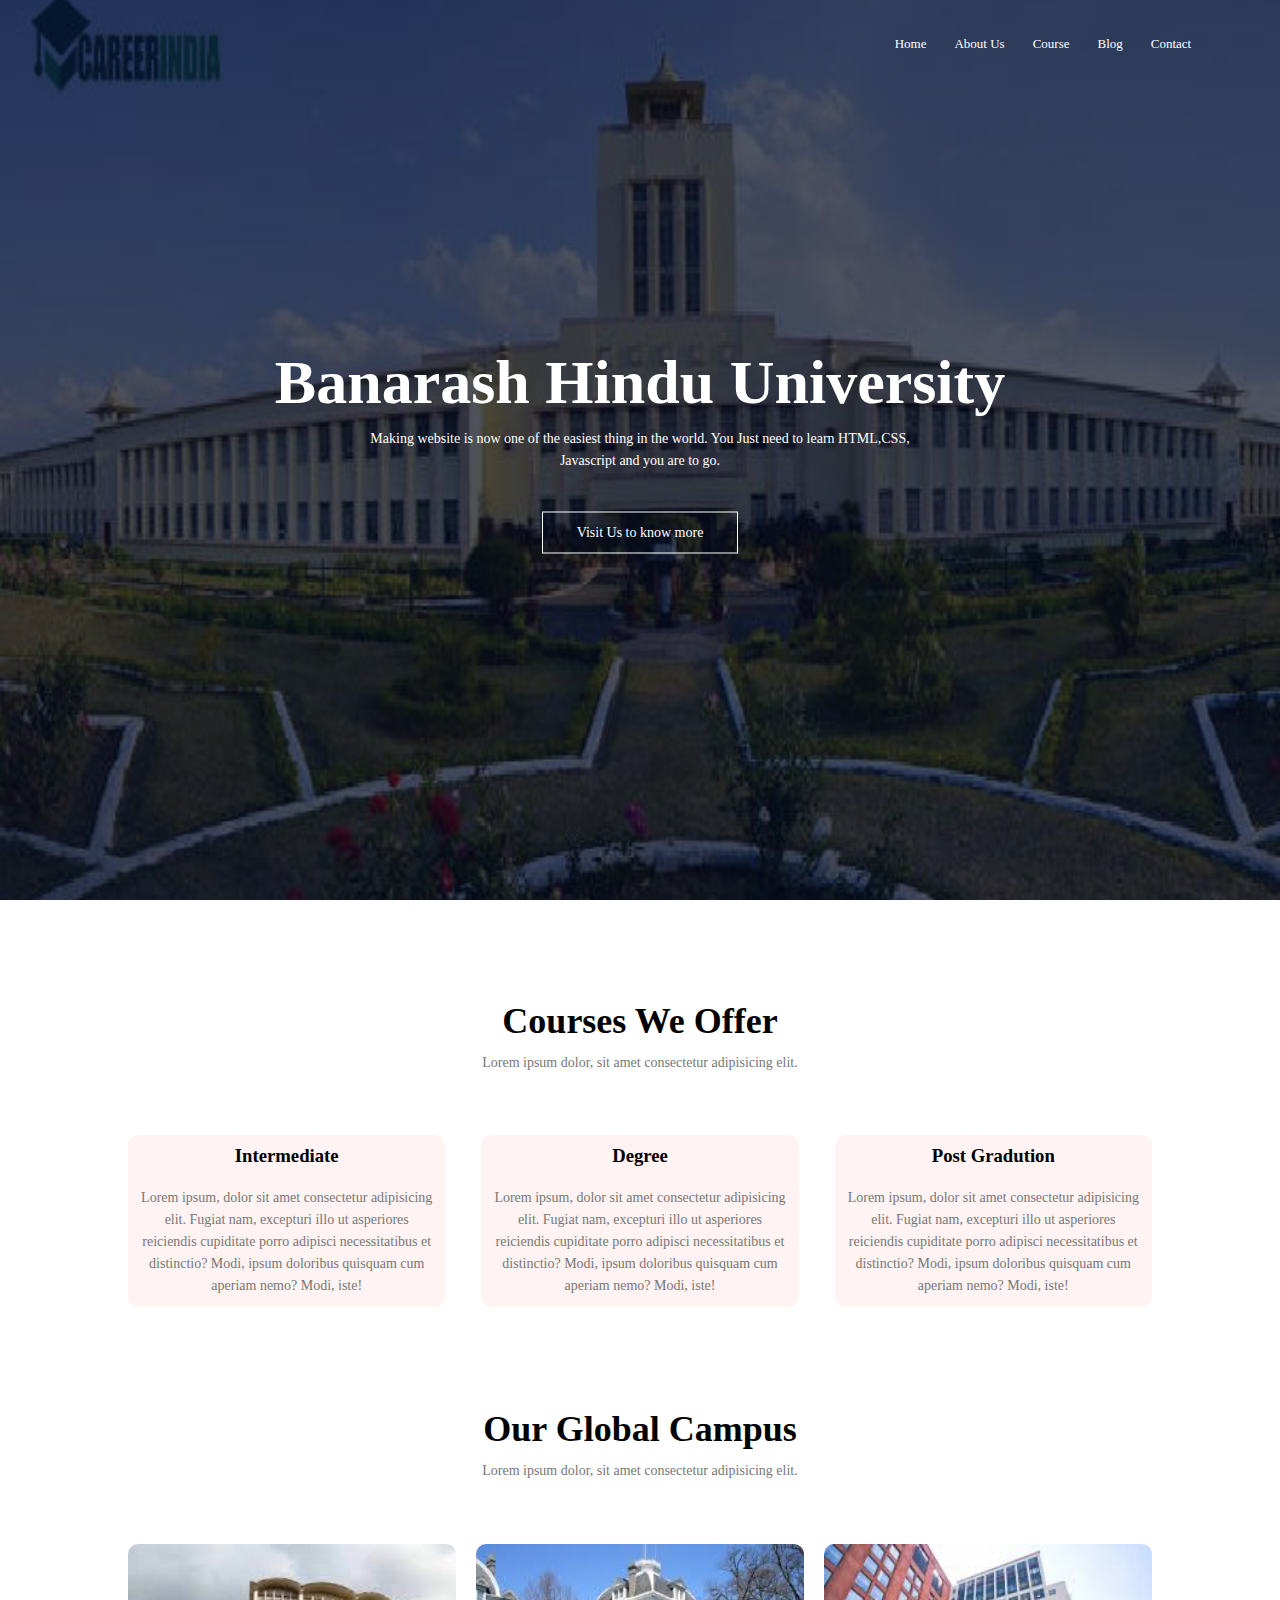
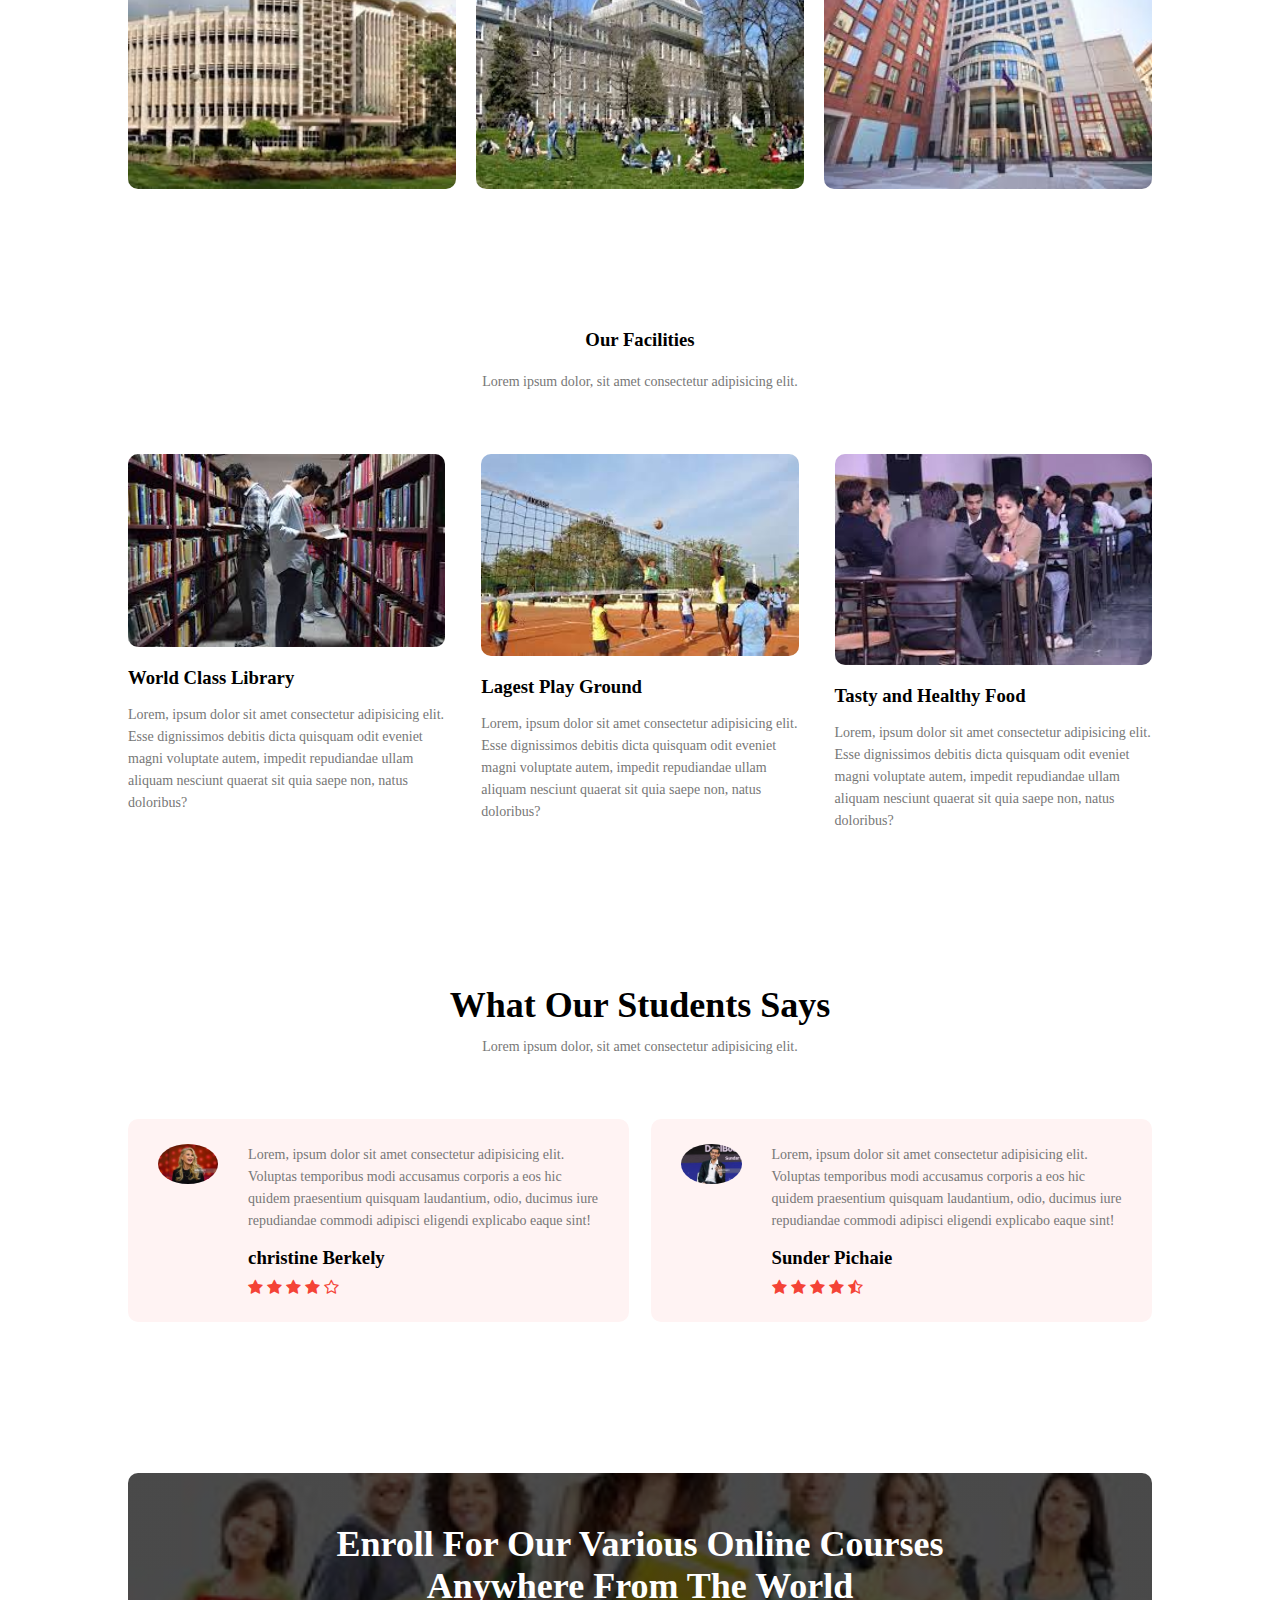
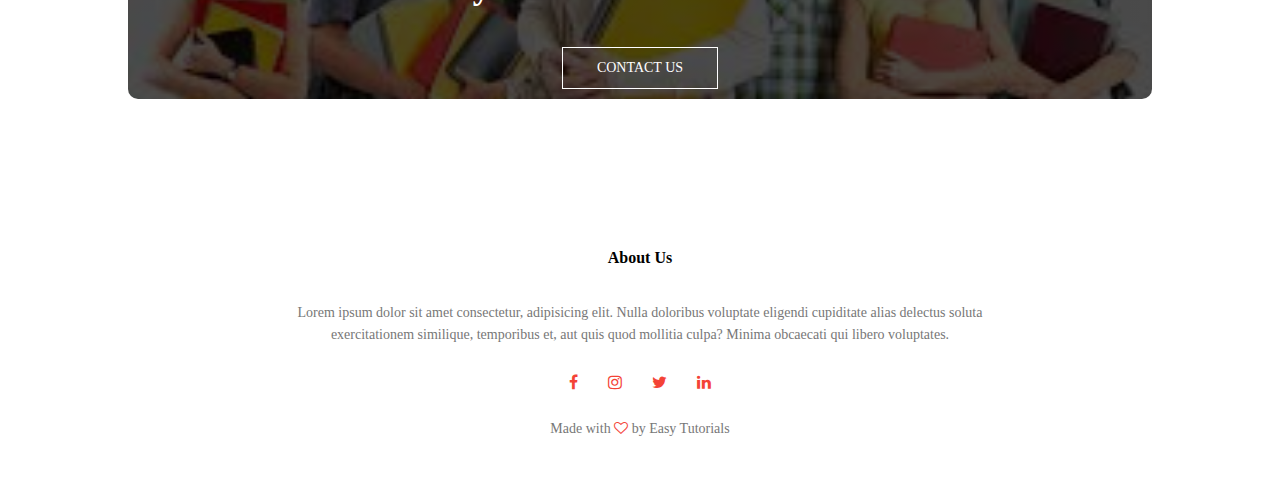
<file: index.html>
<!DOCTYPE html>
<html lang="en">
<head>
    <meta charset="UTF-8">
    <meta http-equiv="X-UA-Compatible" content="IE=edge">
    <meta name="viewport" content="width=device-width, initial-scale=1.0">
    <title>BHU VARANASI</title>
    <link rel="stylesheet" href="style.css">
    <link href="https://cdn.jsdelivr.net/npm/bootstrap@5.0.2/dist/css/bootstrap.min.css" rel="stylesheet" 
    integrity="sha384-EVSTQN3/azprG1Anm3QDgpJLIm9Nao0Yz1ztcQTwFspd3yD65VohhpuuCOmLASjC" crossorigin="anonymous">
    <script src="https://cdn.jsdelivr.net/npm/@popperjs/core@2.9.2/dist/umd/popper.min.js" 
    integrity="sha384-IQsoLXl5PILFhosVNubq5LC7Qb9DXgDA9i+tQ8Zj3iwWAwPtgFTxbJ8NT4GN1R8p" crossorigin="anonymous"></script>
<script src="https://cdn.jsdelivr.net/npm/bootstrap@5.0.2/dist/js/bootstrap.min.js"
 integrity="sha384-cVKIPhGWiC2Al4u+LWgxfKTRIcfu0JTxR+EQDz/bgldoEyl4H0zUF0QKbrJ0EcQF" crossorigin="anonymous"></script>
 <link rel="stylesheet" href="https://stackpath.bootstrapcdn.com/font-awesome/4.7.0/css/font-awesome.min.css">
</head>
<body>
   <section class="header">
    <nav>
      <div class="nav-links" id="navlinks">
        <i class="fa fa-times" onclick="hideMenu()" ></i>
        <ul>
          <li><a href="index.html">Home</a></li>
          <li><a href="about.html">About Us</a></li>
          <li><a href="course.html">Course</a></li>
          <li><a href="blog.html">Blog</a></li>
          <li><a href="contact.html">Contact</a></li>
        </ul>
      </div>
      <i class="fa fa-bars" onclick="showMenu()" ></i>
      
    </nav>
    <div class="text-box">
      <h1>Banarash Hindu University</h1>
      <p>Making website is now one of the easiest thing in the world. You
        Just need to learn HTML,CSS,<br>Javascript and you are to go.
      </p>
      <a href="" class="hero-btn">Visit Us to know more</a>
    </div>
   </section>
    <!-------------Course--------->
  <section class="course">
    <h1>Courses We Offer</h1>
    <p>Lorem ipsum dolor, sit amet consectetur adipisicing elit.</p>
    <div class="row">
      <div class="course-col">
        <h3>Intermediate</h3>
        <p>Lorem ipsum, dolor sit amet consectetur adipisicing elit. Fugiat nam,
           excepturi illo ut asperiores reiciendis cupiditate porro adipisci necessitatibus et distinctio?
            Modi, ipsum doloribus quisquam cum aperiam nemo? Modi, iste!</p>
      </div>
      <div class="course-col">
        <h3>Degree</h3>
        <p>Lorem ipsum, dolor sit amet consectetur adipisicing elit. Fugiat nam,
           excepturi illo ut asperiores reiciendis cupiditate porro adipisci necessitatibus et distinctio?
            Modi, ipsum doloribus quisquam cum aperiam nemo? Modi, iste!</p>
      </div>
      <div class="course-col">
        <h3>Post Gradution</h3>
        <p>Lorem ipsum, dolor sit amet consectetur adipisicing elit. Fugiat nam,
           excepturi illo ut asperiores reiciendis cupiditate porro adipisci necessitatibus et distinctio?
            Modi, ipsum doloribus quisquam cum aperiam nemo? Modi, iste!</p>
      </div>
    </div>

  </section>
  <!------------Campus---------->
  <section class="campus">
    <h1>Our Global Campus</h1>
    <p>Lorem ipsum dolor, sit amet consectetur adipisicing elit.</p>
    <div class="row">
      <div class="campus-col">
        <img src="image/IITBambe.jpg">
        <div class="layer">
          <h3>INDIA</h3>
        </div>
      </div>
      <div class="campus-col">
        <img src="image/amerika.jpg">
        <div class="layer">
          <h3>AMERIKA</h3>
        </div>
      </div>
      <div class="campus-col">
        <img src="image/new york.jpg">
        <div class="layer">
          <h3>NEW YORK</h3>
        </div>
      </div>
    </div>
  </section>
  <!-----------Facilities--------->
  <section class="faciliti">
    <h3>Our Facilities</h3>
    <p>Lorem ipsum dolor, sit amet consectetur adipisicing elit.</p>
    <div class="row">
      <div class="faciliti-col">
        <img src="image/library.jpg">
        <h3>World Class Library</h3>
        <p>Lorem, ipsum dolor sit amet consectetur adipisicing elit.
           Esse dignissimos debitis dicta quisquam odit eveniet magni voluptate autem, 
          impedit repudiandae ullam aliquam nesciunt quaerat sit quia saepe non, natus doloribus?</p>
      </div>
      <div class="faciliti-col">
        <img src="image/footbal.jpg">
        <h3>Lagest Play Ground</h3>
        <p>Lorem, ipsum dolor sit amet consectetur adipisicing elit.
           Esse dignissimos debitis dicta quisquam odit eveniet magni voluptate autem, 
          impedit repudiandae ullam aliquam nesciunt quaerat sit quia saepe non, natus doloribus?</p>
      </div>
      <div class="faciliti-col">
        <img src="image/food.jpg">
        <h3>Tasty and Healthy Food</h3>
        <p>Lorem, ipsum dolor sit amet consectetur adipisicing elit.
           Esse dignissimos debitis dicta quisquam odit eveniet magni voluptate autem, 
          impedit repudiandae ullam aliquam nesciunt quaerat sit quia saepe non, natus doloribus?</p>
      </div>
    </div>

  </section>
  <!----------testmonials-------->
  <section class="testimonials">
    <h1>What Our Students Says</h1>
    <p>Lorem ipsum dolor, sit amet consectetur adipisicing elit.</p>
    <div class="row">
      <div class="testimonial-col">
        <img src="image/christine.jpg">
      
      <div>
      <p>Lorem, ipsum dolor sit amet consectetur adipisicing elit.
         Voluptas temporibus modi accusamus corporis a eos hic quidem praesentium quisquam laudantium, odio,
         ducimus iure repudiandae commodi adipisci eligendi explicabo eaque sint!</p>
         <h3>christine Berkely</h3>
         <i class="fa fa-star"></i>
         <i class="fa fa-star"></i>
         <i class="fa fa-star"></i>
         <i class="fa fa-star"></i>
         <i class="fa fa-star-o"></i>
        </div>
      </div>
        <div class="testimonial-col">
          <img src="image/pichae.jpg">
        <div>
        <p>Lorem, ipsum dolor sit amet consectetur adipisicing elit.
           Voluptas temporibus modi accusamus corporis a eos hic quidem praesentium quisquam laudantium, odio,
           ducimus iure repudiandae commodi adipisci eligendi explicabo eaque sint!</p>
           <h3>Sunder Pichaie</h3>
           <i class="fa fa-star"></i>
         <i class="fa fa-star"></i>
         <i class="fa fa-star"></i>
         <i class="fa fa-star"></i>
         <i class="fa fa-star-half-o"></i>
          </div>
        </div>
    </div>
  </section>
<!----------Call to action------->
<section class="cta">
  <h1>Enroll For Our Various Online Courses<br>Anywhere From The World </h1>
  <a href="" class="hero-btn">CONTACT US</a>
</section>

<!--------------footer----->

<section class="footer">
  <h4>About Us</h4>
  <p>Lorem ipsum dolor sit amet consectetur, adipisicing elit.
     Nulla doloribus voluptate eligendi cupiditate alias delectus soluta<br> exercitationem similique, temporibus et, 
    aut quis quod mollitia culpa? Minima obcaecati qui libero voluptates.</p>
    <div class="icon">
      <i class="fa fa-facebook"></i>
      <i class="fa fa-instagram"></i>
      <i class="fa fa-twitter"></i>
      <i class="fa fa-linkedin"></i>
    </div>
    <p>Made with <i class="fa fa-heart-o"></i> by Easy Tutorials</p>
</section>



   <!----------javascript for toggle menu--------->
   <script>
    var navlinks =document.getElementById("navlinks");
    function showMenu(){
      navlinks.style.right="0";
    }
    function hideMenu(){
      navlinks.style.right="-200px";
    }

   </script> 
           
</body>
</html>
</file>
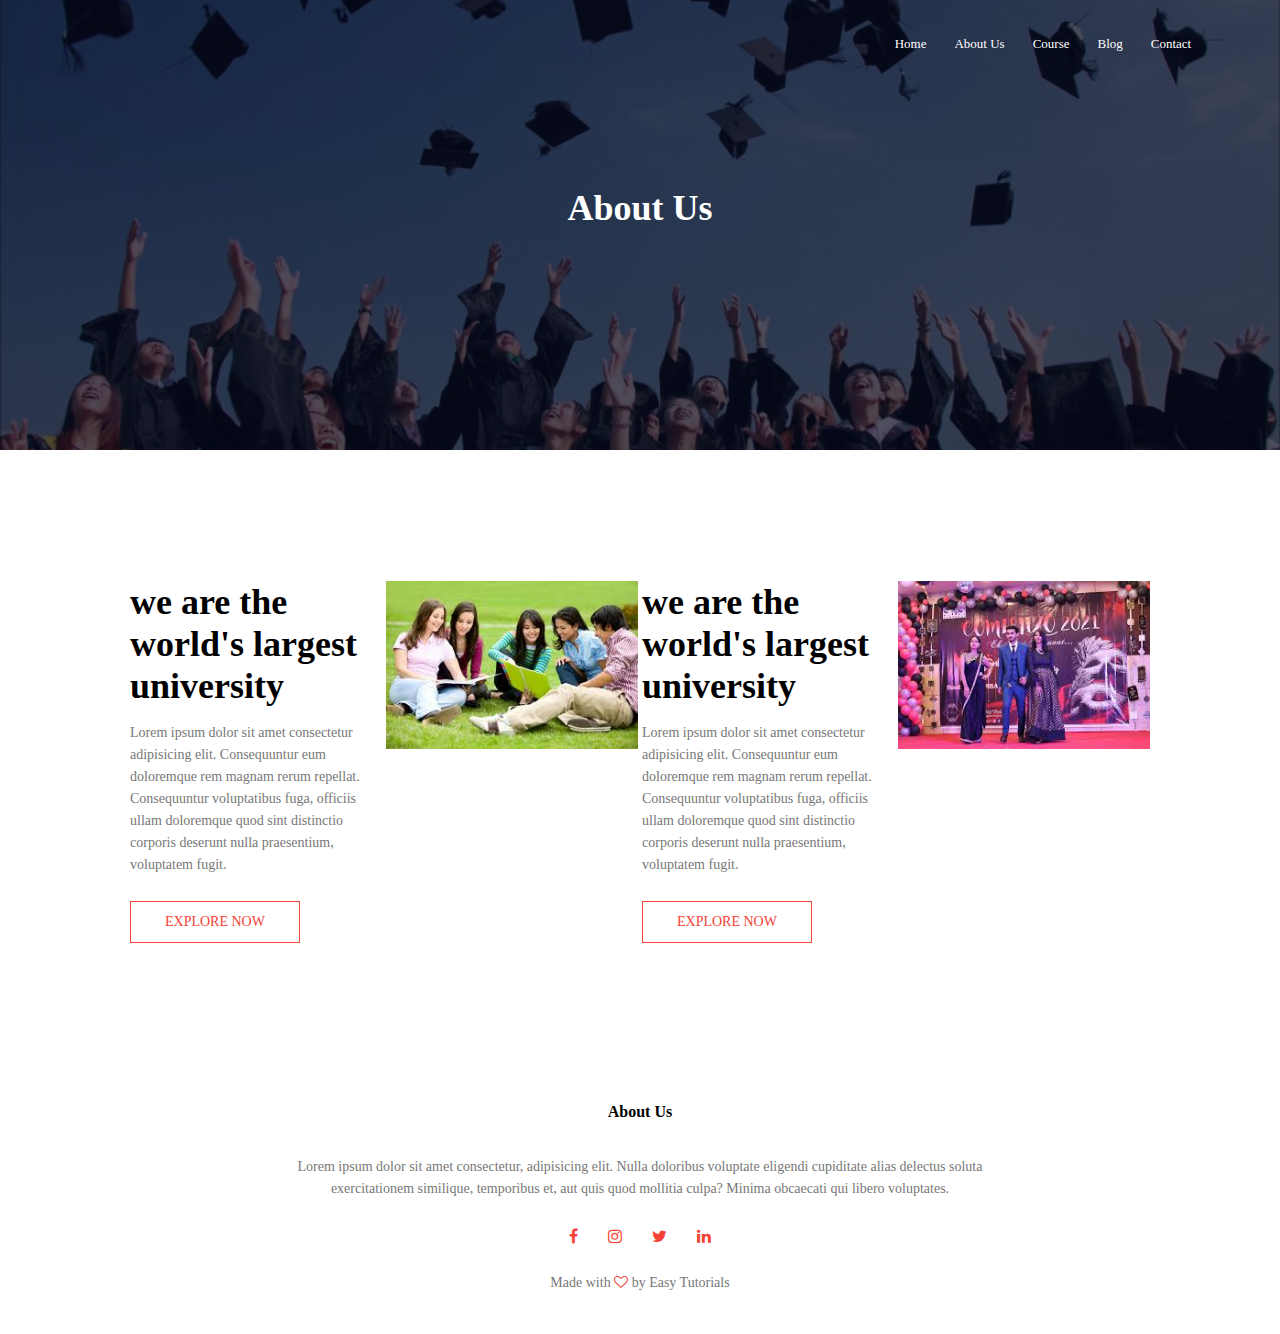
<file: about.html>
<!DOCTYPE html>
<html lang="en">
<head>
    <meta charset="UTF-8">
    <meta http-equiv="X-UA-Compatible" content="IE=edge">
    <meta name="viewport" content="width=device-width, initial-scale=1.0">
    <title>Document</title>
    <link rel="stylesheet" href="style.css">
    <link href="https://cdn.jsdelivr.net/npm/bootstrap@5.0.2/dist/css/bootstrap.min.css" rel="stylesheet" 
    integrity="sha384-EVSTQN3/azprG1Anm3QDgpJLIm9Nao0Yz1ztcQTwFspd3yD65VohhpuuCOmLASjC" crossorigin="anonymous">
    <script src="https://cdn.jsdelivr.net/npm/@popperjs/core@2.9.2/dist/umd/popper.min.js" 
    integrity="sha384-IQsoLXl5PILFhosVNubq5LC7Qb9DXgDA9i+tQ8Zj3iwWAwPtgFTxbJ8NT4GN1R8p" crossorigin="anonymous"></script>
<script src="https://cdn.jsdelivr.net/npm/bootstrap@5.0.2/dist/js/bootstrap.min.js"
 integrity="sha384-cVKIPhGWiC2Al4u+LWgxfKTRIcfu0JTxR+EQDz/bgldoEyl4H0zUF0QKbrJ0EcQF" crossorigin="anonymous"></script>
 <link rel="stylesheet" href="https://stackpath.bootstrapcdn.com/font-awesome/4.7.0/css/font-awesome.min.css">
</head>
<body>
   <section class="sub-header">
    <nav>
      <div class="nav-links" id="navlinks">
        <i class="fa fa-times" onclick="hideMenu()" ></i>
        <ul>
          <li><a href="index.html">Home</a></li>
          <li><a href="about.html">About Us</a></li>
          <li><a href="course.html">Course</a></li>
          <li><a href="blog.html">Blog</a></li>
          <li><a href="contact.html">Contact</a></li>
        </ul>
      </div>
      <i class="fa fa-bars" onclick="showMenu()" ></i>
    </nav>
    <h1>About Us</h1>
   </section>
   
  <!--------------about us contant------------>
  <section class="about-us">
    <div class="row">
      <div class="about-col">
        <h1>we are the world's largest university</h1>
        <p>Lorem ipsum dolor sit amet consectetur adipisicing elit.
           Consequuntur eum doloremque rem magnam rerum repellat. Consequuntur voluptatibus fuga,
            officiis ullam doloremque quod sint distinctio corporis deserunt nulla praesentium, voluptatem fugit.</p>
            <a href="" class="hero-btn red-btn">EXPLORE NOW</a>
      </div>
      <div class="about-col">
        <img src="image/stu1.jpg">
      </div>
      <div class="about-col">
        <h1>we are the world's largest university</h1>
        <p>Lorem ipsum dolor sit amet consectetur adipisicing elit.
           Consequuntur eum doloremque rem magnam rerum repellat. Consequuntur voluptatibus fuga,
            officiis ullam doloremque quod sint distinctio corporis deserunt nulla praesentium, voluptatem fugit.</p>
            <a href="" class="hero-btn red-btn">EXPLORE NOW</a>
      </div>
      <div class="about-col">
        <img src="image/images (1).jpg">
      </div>
    </div>
    
  </section>
  
   

<!--------------footer----->

<section class="footer">
  <h4>About Us</h4>
  <p>Lorem ipsum dolor sit amet consectetur, adipisicing elit.
     Nulla doloribus voluptate eligendi cupiditate alias delectus soluta<br> exercitationem similique, temporibus et, 
    aut quis quod mollitia culpa? Minima obcaecati qui libero voluptates.</p>
    <div class="icon">
      <i class="fa fa-facebook"></i>
      <i class="fa fa-instagram"></i>
      <i class="fa fa-twitter"></i>
      <i class="fa fa-linkedin"></i>
    </div>
    <p>Made with <i class="fa fa-heart-o"></i> by Easy Tutorials</p>
</section>



   <!----------javascript for toggle menu--------->
   <script>
    var navlinks =document.getElementById("navlinks");
    function showMenu(){
      navlinks.style.right="0";
    }
    function hideMenu(){
      navlinks.style.right="-200px";
    }

   </script> 
           
</body>
</html>
</file>
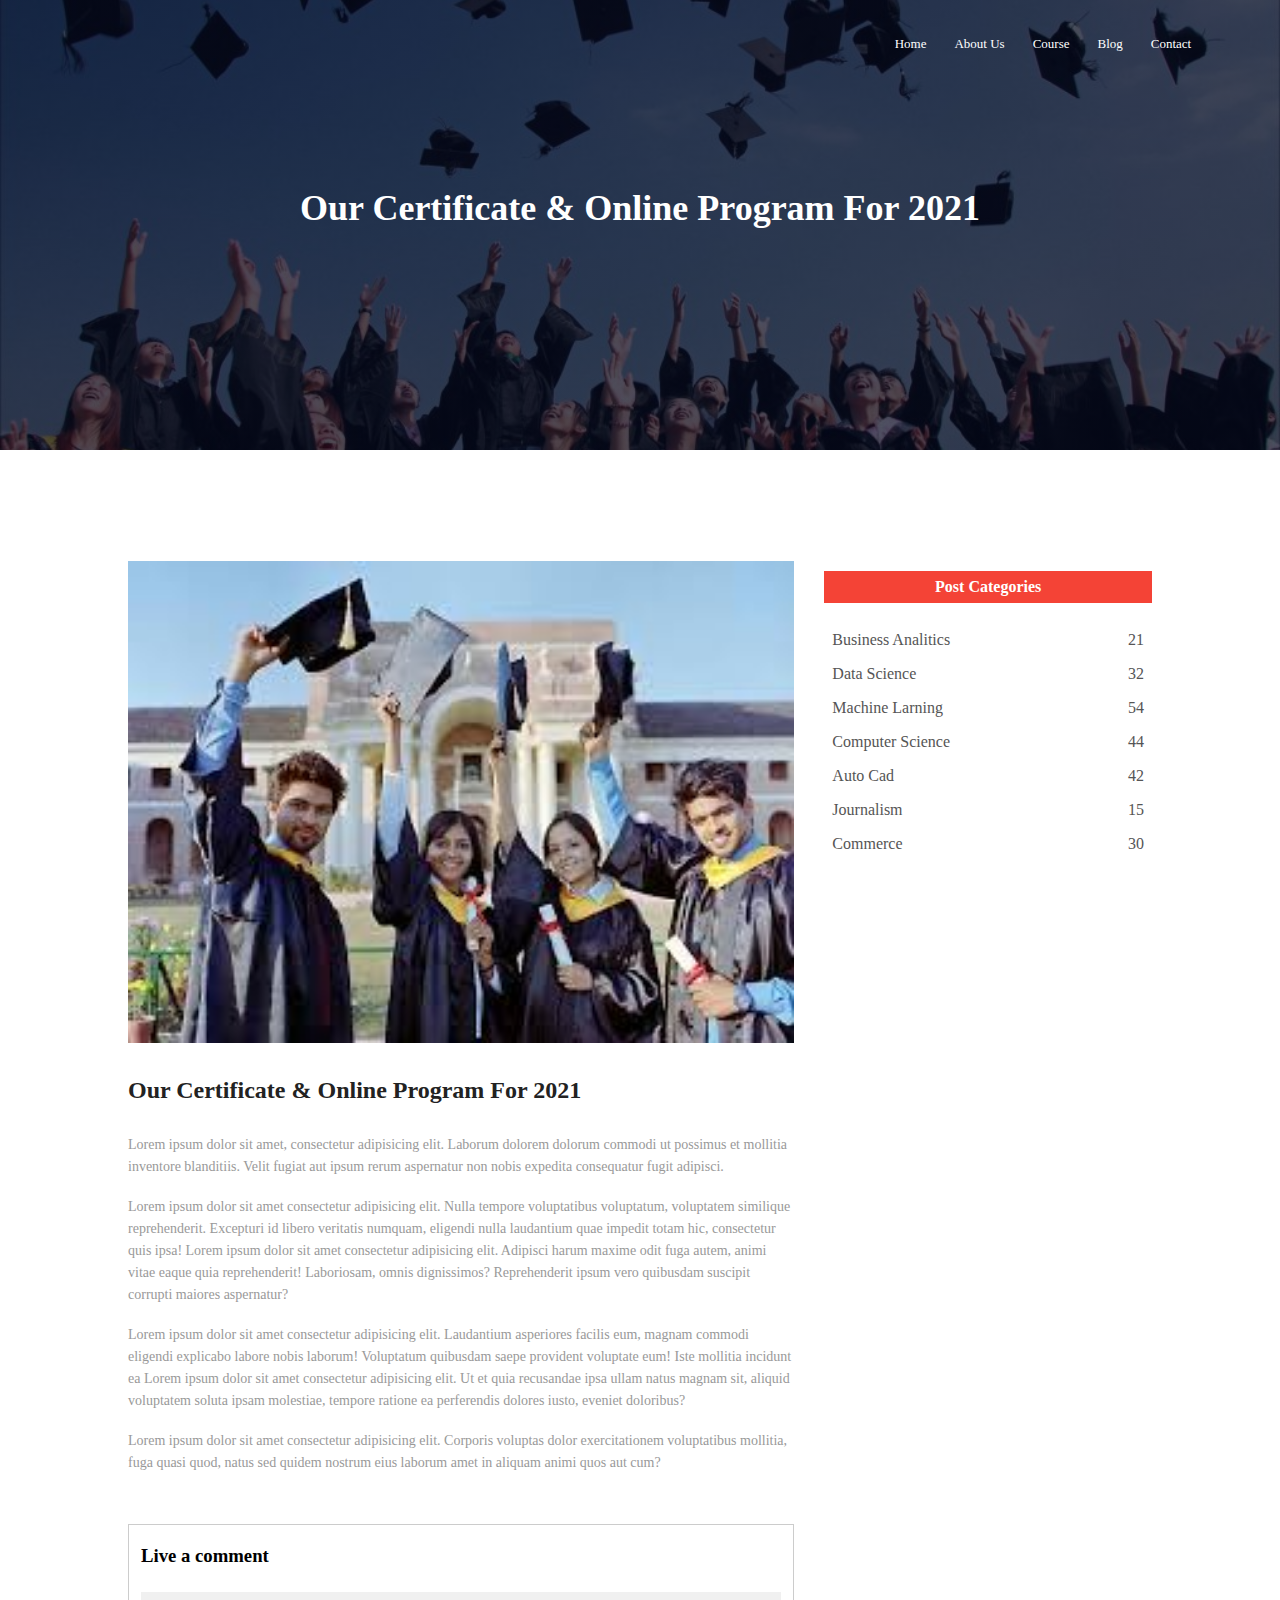
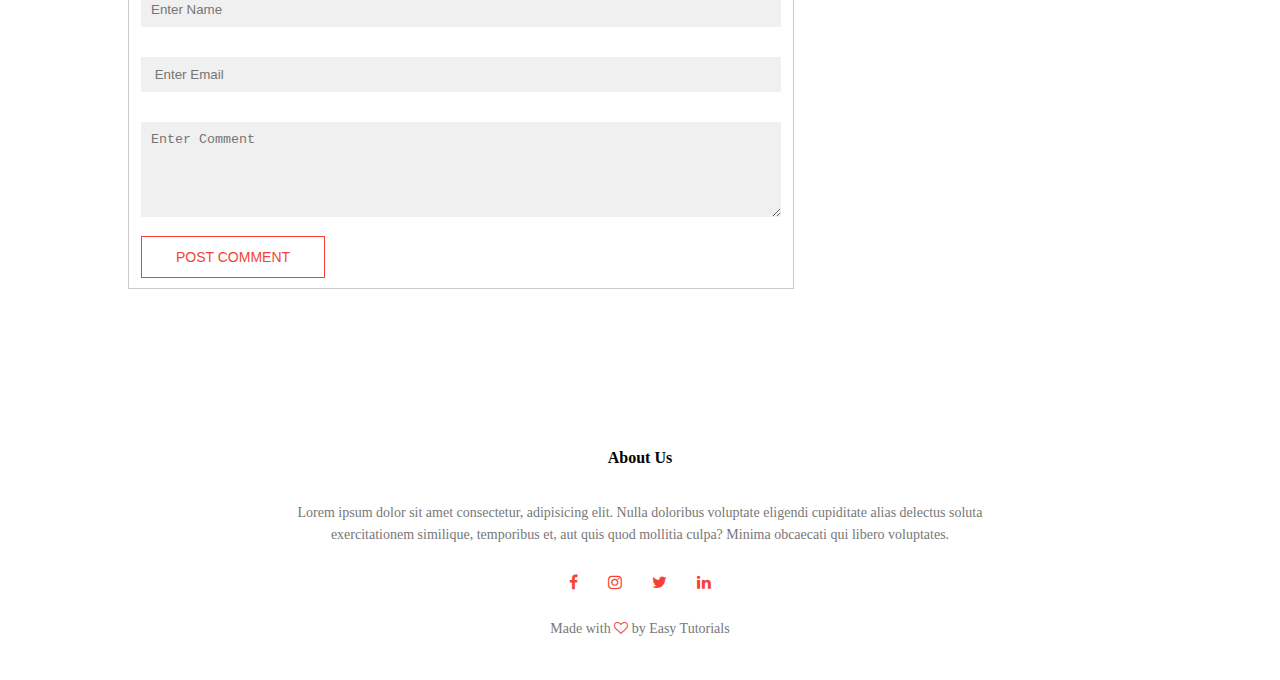
<file: blog.html>
<!DOCTYPE html>
<html lang="en">
<head>
    <meta charset="UTF-8">
    <meta http-equiv="X-UA-Compatible" content="IE=edge">
    <meta name="viewport" content="width=device-width, initial-scale=1.0">
    <title>Document</title>
    <link rel="stylesheet" href="style.css">
    <link href="https://cdn.jsdelivr.net/npm/bootstrap@5.0.2/dist/css/bootstrap.min.css" rel="stylesheet" 
    integrity="sha384-EVSTQN3/azprG1Anm3QDgpJLIm9Nao0Yz1ztcQTwFspd3yD65VohhpuuCOmLASjC" crossorigin="anonymous">
    <script src="https://cdn.jsdelivr.net/npm/@popperjs/core@2.9.2/dist/umd/popper.min.js" 
    integrity="sha384-IQsoLXl5PILFhosVNubq5LC7Qb9DXgDA9i+tQ8Zj3iwWAwPtgFTxbJ8NT4GN1R8p" crossorigin="anonymous"></script>
<script src="https://cdn.jsdelivr.net/npm/bootstrap@5.0.2/dist/js/bootstrap.min.js"
 integrity="sha384-cVKIPhGWiC2Al4u+LWgxfKTRIcfu0JTxR+EQDz/bgldoEyl4H0zUF0QKbrJ0EcQF" crossorigin="anonymous"></script>
 <link rel="stylesheet" href="https://stackpath.bootstrapcdn.com/font-awesome/4.7.0/css/font-awesome.min.css">
</head>
<body>
   <section class="sub-header">
    <nav>
      <div class="nav-links" id="navlinks">
        <i class="fa fa-times" onclick="hideMenu()" ></i>
        <ul>
          <li><a href="index.html">Home</a></li>
          <li><a href="about.html">About Us</a></li>
          <li><a href="course.html">Course</a></li>
          <li><a href="blog.html">Blog</a></li>
          <li><a href="contact.html">Contact</a></li>
        </ul>
      </div>
      <i class="fa fa-bars" onclick="showMenu()" ></i>
    </nav>
    <h1>Our Certificate & Online Program For 2021</h1>
  </section>
  <!----------blog page---------->
  <section class="blog-content">
    <div class="row">
      <div class="blog-left">
        <img src="image/degree2.jpg">
        <h2>Our Certificate & Online Program For 2021</h2>
        <p>Lorem ipsum dolor sit amet, consectetur adipisicing elit.
           Laborum dolorem dolorum commodi ut possimus et mollitia inventore blanditiis. 
          Velit fugiat aut ipsum rerum aspernatur non nobis expedita consequatur fugit adipisci.</p>
          <br>
          <p>Lorem ipsum dolor sit amet consectetur adipisicing elit. Nulla tempore voluptatibus voluptatum, 
            voluptatem similique reprehenderit. Excepturi id libero veritatis numquam,
             eligendi nulla laudantium quae impedit totam hic, consectetur quis ipsa!
            Lorem ipsum dolor sit amet consectetur adipisicing elit. Adipisci harum maxime odit fuga autem,
             animi vitae eaque quia reprehenderit! Laboriosam, omnis dignissimos?
             Reprehenderit ipsum vero quibusdam suscipit corrupti maiores aspernatur?</p>
             <br>
             <p>Lorem ipsum dolor sit amet consectetur adipisicing elit. 
              Laudantium asperiores facilis eum, magnam commodi eligendi explicabo labore nobis laborum!
               Voluptatum quibusdam saepe provident voluptate eum! Iste mollitia incidunt ea Lorem ipsum 
               dolor sit amet consectetur adipisicing elit. Ut et quia recusandae ipsa
                ullam natus magnam sit, aliquid voluptatem soluta ipsam molestiae,
                tempore ratione ea perferendis dolores iusto, eveniet doloribus? </p>
                <br>
                <p>Lorem ipsum dolor sit amet consectetur adipisicing elit.
                   Corporis voluptas dolor exercitationem voluptatibus mollitia, fuga quasi quod,
                   natus sed quidem nostrum eius laborum amet in aliquam animi quos aut cum?</p>
                   <div class="comment-box">
                    <h3>Live a comment</h3>
                    <form class="comment-form">
                      <input type="text" placeholder="Enter Name">
                      <input type="email" placeholder=" Enter Email">
                      <textarea rows="5" placeholder="Enter Comment"></textarea>
                      <button type="submit" class="hero-btn red-btn">POST COMMENT</button>
                    </form>
                   </div>
      </div>
      <div class="blog-right">
        <h3>Post Categories</h3>
        <div>
          <span>Business Analitics</span>
          <span>21</span>
        </div>
        <div>
          <span>Data Science</span>
          <span>32</span>
        </div>
        <div>
          <span>Machine Larning</span>
          <span>54</span>
        </div>
        <div>
          <span>Computer Science</span>
          <span>44</span>
        </div>
        <div>
          <span>Auto Cad</span>
          <span>42</span>
        </div>
        <div>
          <span>Journalism</span>
          <span>15</span>
        </div>
        <div>
          <span>Commerce</span>
          <span>30</span>
        </div>
      </div>
    </div>
  </section>

<!--------------footer----->

<section class="footer">
  <h4>About Us</h4>
  <p>Lorem ipsum dolor sit amet consectetur, adipisicing elit.
     Nulla doloribus voluptate eligendi cupiditate alias delectus soluta<br> exercitationem similique, temporibus et, 
    aut quis quod mollitia culpa? Minima obcaecati qui libero voluptates.</p>
    <div class="icon">
      <i class="fa fa-facebook"></i>
      <i class="fa fa-instagram"></i>
      <i class="fa fa-twitter"></i>
      <i class="fa fa-linkedin"></i>
    </div>
    <p>Made with <i class="fa fa-heart-o"></i> by Easy Tutorials</p>
</section>



   <!----------javascript for toggle menu--------->
   <script>
    var navlinks =document.getElementById("navlinks");
    function showMenu(){
      navlinks.style.right="0";
    }
    function hideMenu(){
      navlinks.style.right="-200px";
    }

   </script> 
           
</body>
</html>
</file>
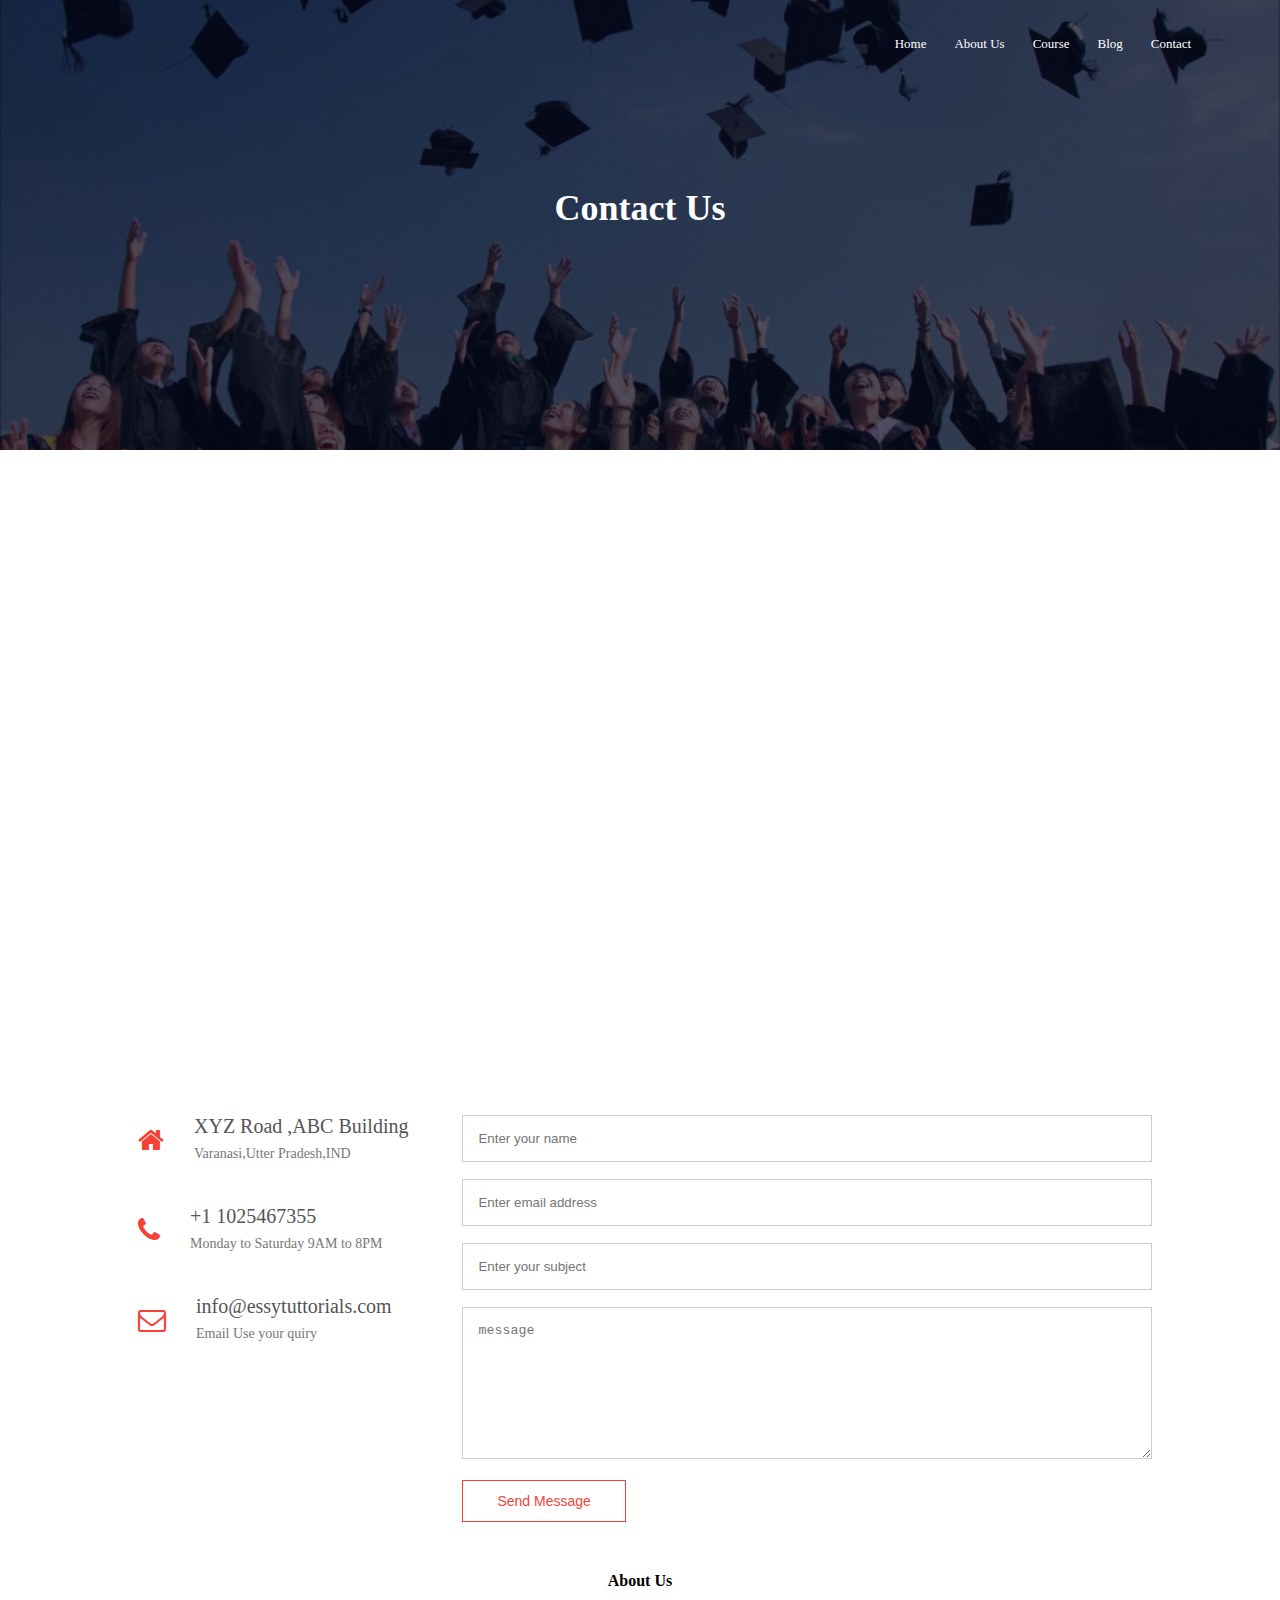
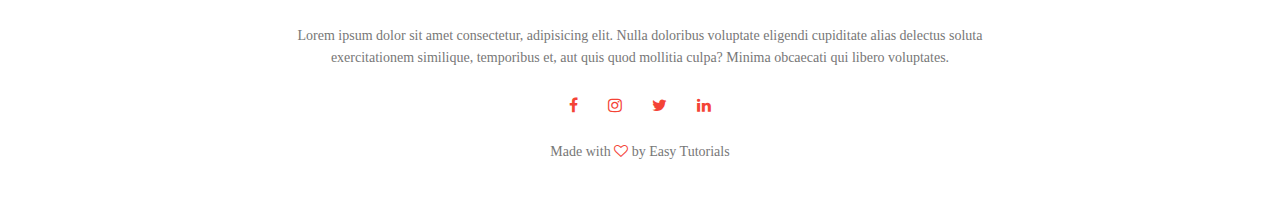
<file: contact.html>
<!DOCTYPE html>
<html lang="en">
<head>
    <meta charset="UTF-8">
    <meta http-equiv="X-UA-Compatible" content="IE=edge">
    <meta name="viewport" content="width=device-width, initial-scale=1.0">
    <title>Document</title>
    <link rel="stylesheet" href="style.css">
    <link href="https://cdn.jsdelivr.net/npm/bootstrap@5.0.2/dist/css/bootstrap.min.css" rel="stylesheet" 
    integrity="sha384-EVSTQN3/azprG1Anm3QDgpJLIm9Nao0Yz1ztcQTwFspd3yD65VohhpuuCOmLASjC" crossorigin="anonymous">
    <script src="https://cdn.jsdelivr.net/npm/@popperjs/core@2.9.2/dist/umd/popper.min.js" 
    integrity="sha384-IQsoLXl5PILFhosVNubq5LC7Qb9DXgDA9i+tQ8Zj3iwWAwPtgFTxbJ8NT4GN1R8p" crossorigin="anonymous"></script>
<script src="https://cdn.jsdelivr.net/npm/bootstrap@5.0.2/dist/js/bootstrap.min.js"
 integrity="sha384-cVKIPhGWiC2Al4u+LWgxfKTRIcfu0JTxR+EQDz/bgldoEyl4H0zUF0QKbrJ0EcQF" crossorigin="anonymous"></script>
 <link rel="stylesheet" href="https://stackpath.bootstrapcdn.com/font-awesome/4.7.0/css/font-awesome.min.css">
</head>
<body>
   <section class="sub-header">
    <nav>
      <div class="nav-links" id="navlinks">
        <i class="fa fa-times" onclick="hideMenu()" ></i>
        <ul>
          <li><a href="index.html">Home</a></li>
          <li><a href="about.html">About Us</a></li>
          <li><a href="course.html">Course</a></li>
          <li><a href="blog.html">Blog</a></li>
          <li><a href="contact.html">Contact</a></li>
        </ul>
      </div>
      <i class="fa fa-bars" onclick="showMenu()" ></i>
    </nav>
    <h1>Contact Us</h1>
  </section>
  <!-----------contact us---------->
  <section class="location">

    <iframe src="https://www.google.com/maps/embed?pb=!1m18!1m12!1m3!
    1d7275594.876285233!2d76.36282496769303!3d27.07637274061503!2m3!1f0!2f0!3f0!3m2!1i1024!
    2i768!4f13.1!3m3!1m2!1s0x39994e9f7b4a09d3%3A0xf6a5476d3617249d!
    2sUttar%20Pradesh!5e0!3m2!1sen!2sin!4v1677230311835!5m2!1sen!2sin" width="600" height="450" style="border:0;"
     allowfullscreen="" loading="lazy" referrerpolicy="no-referrer-when-downgrade"></iframe>


 </section>

 <section class="contect-us">
<div class="row">
  <div class="contect-col">
    <div>
      <i class="fa fa-home"></i>
      <span>
        <h5>XYZ Road ,ABC Building</h5>
        <p>Varanasi,Utter Pradesh,IND</p>
      </span>
    </div>
    <div>
      <i class="fa fa-phone"></i>
      <span>
        <h5>+1 1025467355</h5>
        <p>Monday to Saturday 9AM to 8PM</p>
      </span>
    </div>
    <div>
      <i class="fa fa-envelope-o"></i>
      <span>
        <h5>info@essytuttorials.com</h5>
        <p>Email Use your quiry</p>
      </span>
    </div>
  </div>
  <div class="contact-col">
    <form action="form-handler.php" method="post">
      <input type="text" name="name" placeholder="Enter your name" required>
      <input type="email" name="email" placeholder="Enter email address" required>
      <input type="text" name="subject" placeholder="Enter your subject" required>
      <textarea rows="8" name="message" placeholder="message" required></textarea>
      <button type="submit" class="hero-btn red-btn">Send Message</button>
    </form>
  </div>
</div>

 </section>

<!--------------footer----->

<section class="footer">
  <h4>About Us</h4>
  <p>Lorem ipsum dolor sit amet consectetur, adipisicing elit.
     Nulla doloribus voluptate eligendi cupiditate alias delectus soluta<br> exercitationem similique, temporibus et, 
    aut quis quod mollitia culpa? Minima obcaecati qui libero voluptates.</p>
    <div class="icon">
      <i class="fa fa-facebook"></i>
      <i class="fa fa-instagram"></i>
      <i class="fa fa-twitter"></i>
      <i class="fa fa-linkedin"></i>
    </div>
    <p>Made with <i class="fa fa-heart-o"></i> by Easy Tutorials</p>
</section>



   <!----------javascript for toggle menu--------->
   <script>
    var navlinks =document.getElementById("navlinks");
    function showMenu(){
      navlinks.style.right="0";
    }
    function hideMenu(){
      navlinks.style.right="-200px";
    }

   </script> 
           
</body>
</html>
</file>
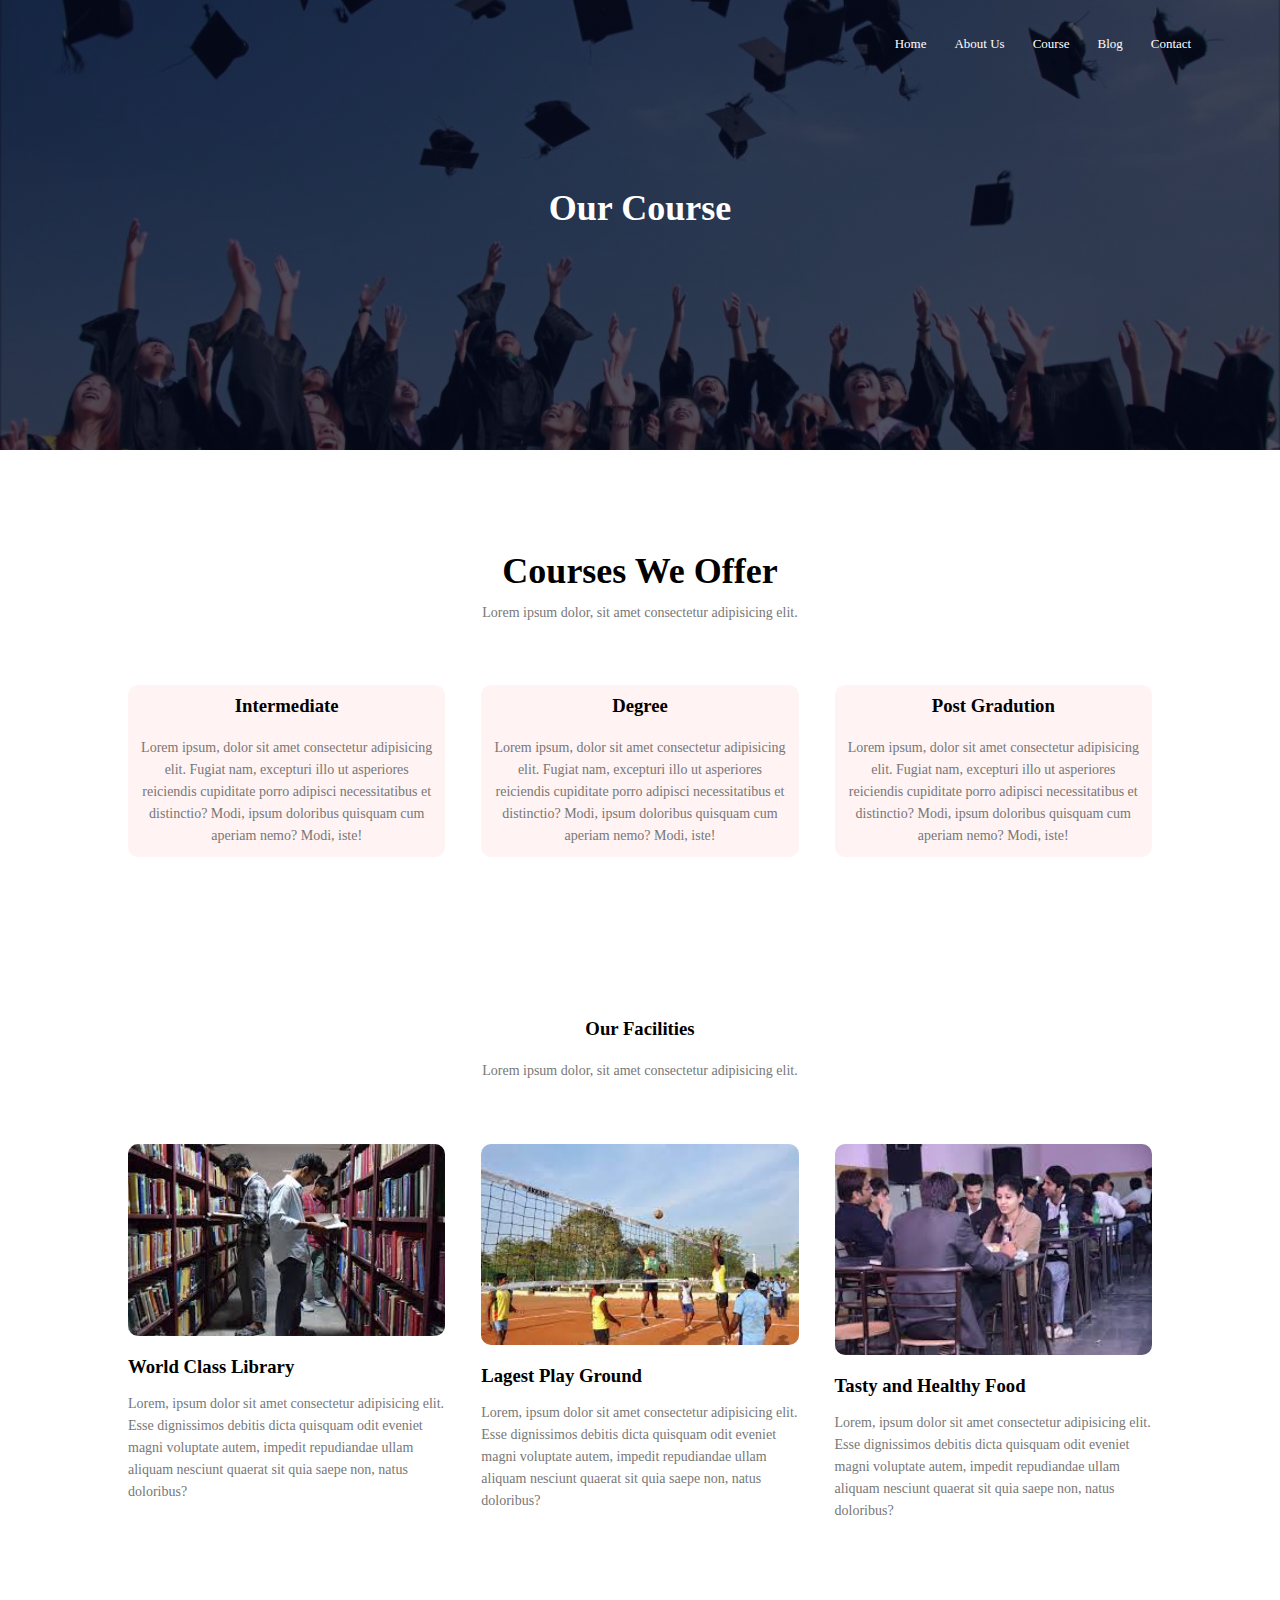
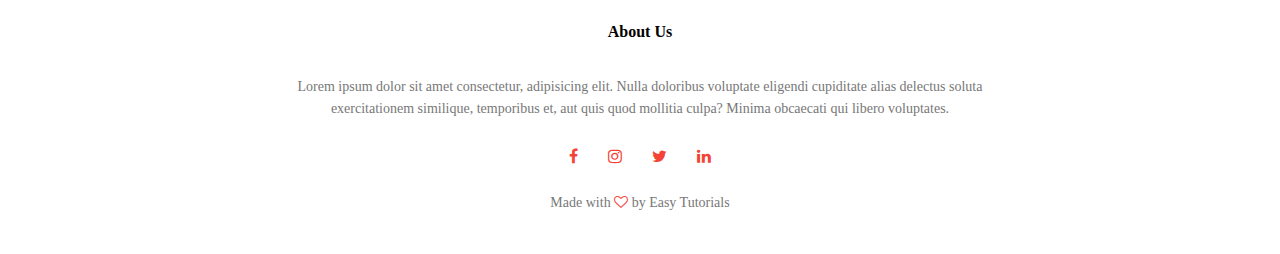
<file: course.html>
<!DOCTYPE html>
<html lang="en">
<head>
    <meta charset="UTF-8">
    <meta http-equiv="X-UA-Compatible" content="IE=edge">
    <meta name="viewport" content="width=device-width, initial-scale=1.0">
    <title>Document</title>
    <link rel="stylesheet" href="style.css">
    <link href="https://cdn.jsdelivr.net/npm/bootstrap@5.0.2/dist/css/bootstrap.min.css" rel="stylesheet" 
    integrity="sha384-EVSTQN3/azprG1Anm3QDgpJLIm9Nao0Yz1ztcQTwFspd3yD65VohhpuuCOmLASjC" crossorigin="anonymous">
    <script src="https://cdn.jsdelivr.net/npm/@popperjs/core@2.9.2/dist/umd/popper.min.js" 
    integrity="sha384-IQsoLXl5PILFhosVNubq5LC7Qb9DXgDA9i+tQ8Zj3iwWAwPtgFTxbJ8NT4GN1R8p" crossorigin="anonymous"></script>
<script src="https://cdn.jsdelivr.net/npm/bootstrap@5.0.2/dist/js/bootstrap.min.js"
 integrity="sha384-cVKIPhGWiC2Al4u+LWgxfKTRIcfu0JTxR+EQDz/bgldoEyl4H0zUF0QKbrJ0EcQF" crossorigin="anonymous"></script>
 <link rel="stylesheet" href="https://stackpath.bootstrapcdn.com/font-awesome/4.7.0/css/font-awesome.min.css">
</head>
<body>
   <section class="sub-header">
    <nav>
      <div class="nav-links" id="navlinks">
        <i class="fa fa-times" onclick="hideMenu()" ></i>
        <ul>
          <li><a href="index.html">Home</a></li>
          <li><a href="about.html">About Us</a></li>
          <li><a href="course.html">Course</a></li>
          <li><a href="blog.html">Blog</a></li>
          <li><a href="contact.html">Contact</a></li>
        </ul>
      </div>
      <i class="fa fa-bars" onclick="showMenu()" ></i>
    </nav>
    <h1>Our Course</h1>
   </section>
   
  <!-------------Course--------->
  <section class="course">
    <h1>Courses We Offer</h1>
    <p>Lorem ipsum dolor, sit amet consectetur adipisicing elit.</p>
    <div class="row">
      <div class="course-col">
        <h3>Intermediate</h3>
        <p>Lorem ipsum, dolor sit amet consectetur adipisicing elit. Fugiat nam,
           excepturi illo ut asperiores reiciendis cupiditate porro adipisci necessitatibus et distinctio?
            Modi, ipsum doloribus quisquam cum aperiam nemo? Modi, iste!</p>
      </div>
      <div class="course-col">
        <h3>Degree</h3>
        <p>Lorem ipsum, dolor sit amet consectetur adipisicing elit. Fugiat nam,
           excepturi illo ut asperiores reiciendis cupiditate porro adipisci necessitatibus et distinctio?
            Modi, ipsum doloribus quisquam cum aperiam nemo? Modi, iste!</p>
      </div>
      <div class="course-col">
        <h3>Post Gradution</h3>
        <p>Lorem ipsum, dolor sit amet consectetur adipisicing elit. Fugiat nam,
           excepturi illo ut asperiores reiciendis cupiditate porro adipisci necessitatibus et distinctio?
            Modi, ipsum doloribus quisquam cum aperiam nemo? Modi, iste!</p>
      </div>
    </div>

  </section>
  <!-----------Facilities--------->
  <section class="faciliti">
    <h3>Our Facilities</h3>
    <p>Lorem ipsum dolor, sit amet consectetur adipisicing elit.</p>
    <div class="row">
      <div class="faciliti-col">
        <img src="image/library.jpg">
        <h3>World Class Library</h3>
        <p>Lorem, ipsum dolor sit amet consectetur adipisicing elit.
           Esse dignissimos debitis dicta quisquam odit eveniet magni voluptate autem, 
          impedit repudiandae ullam aliquam nesciunt quaerat sit quia saepe non, natus doloribus?</p>
      </div>
      <div class="faciliti-col">
        <img src="image/footbal.jpg">
        <h3>Lagest Play Ground</h3>
        <p>Lorem, ipsum dolor sit amet consectetur adipisicing elit.
           Esse dignissimos debitis dicta quisquam odit eveniet magni voluptate autem, 
          impedit repudiandae ullam aliquam nesciunt quaerat sit quia saepe non, natus doloribus?</p>
      </div>
      <div class="faciliti-col">
        <img src="image/food.jpg">
        <h3>Tasty and Healthy Food</h3>
        <p>Lorem, ipsum dolor sit amet consectetur adipisicing elit.
           Esse dignissimos debitis dicta quisquam odit eveniet magni voluptate autem, 
          impedit repudiandae ullam aliquam nesciunt quaerat sit quia saepe non, natus doloribus?</p>
      </div>
    </div>

  </section>
  
   

<!--------------footer----->

<section class="footer">
  <h4>About Us</h4>
  <p>Lorem ipsum dolor sit amet consectetur, adipisicing elit.
     Nulla doloribus voluptate eligendi cupiditate alias delectus soluta<br> exercitationem similique, temporibus et, 
    aut quis quod mollitia culpa? Minima obcaecati qui libero voluptates.</p>
    <div class="icon">
      <i class="fa fa-facebook"></i>
      <i class="fa fa-instagram"></i>
      <i class="fa fa-twitter"></i>
      <i class="fa fa-linkedin"></i>
    </div>
    <p>Made with <i class="fa fa-heart-o"></i> by Easy Tutorials</p>
</section>



   <!----------javascript for toggle menu--------->
   <script>
    var navlinks =document.getElementById("navlinks");
    function showMenu(){
      navlinks.style.right="0";
    }
    function hideMenu(){
      navlinks.style.right="-200px";
    }

   </script> 
           
</body>
</html>
</file>
<file: style.css>
*{
    margin: 0;
    padding: 0;
}
.header{
    min-height: 100vh;
    width: 100%;
    background-image: linear-gradient(rgba(4,9,30,0.7),rgba(4,9,30,0.7)),url("image/collage.jpg");
    background-position: center;
    background-size: cover;
    position: relative;
}
nav{
    display: flex;
    padding: 2% 6%;
    justify-content: space-between;
    align-items: center;
}
.nav-links{
    flex: 1;
    text-align: right;
}
.nav-links ul li{
    list-style: none;
    display: inline-block;
    padding: 8px 12px ;
    position: relative;
}
.nav-links ul li a{
    color: #fff;
    text-decoration: none;
    font-size: 13px;
}
.nav-links ul li::after{
    content: '';
    width: 0%;
    height: 2px;
    background: #f44336;
    display: block;
    margin: auto;
    transition: 0.5s;
}
.nav-links ul li:hover::after{
    width: 100%;
}
.text-box{
    width: 90%;
    color: #fff;
    position: absolute;
    top: 50%;
    left: 50%;
    transform: translate(-50%,-50%);
    text-align: center;

}
.text-box h1{
    font-size: 62px;

}
.text-box p{
    padding: 10px 0 40px;
    font-size: 14px;
    color: #fff;
}
.hero-btn{
    display: inline-block;
    text-decoration: none;
    color: #fff;
    border: 1px solid #fff;
    padding: 12px 34px;
    font-size: 14px;
    background: transparent;
    position: relative;
    cursor: pointer;
}
.hero-btn:hover{
    border: 1px solid #f44336;
    background: #f44336;
    color: #fff;
}
nav .fa{
    display: none;
}
@media(max-width: 700px){
    .text-box h1{
        font-size: 20px;
    
    }  
    .nav-links ul li{
        display: block;
    }
    .nav-links{
        position: fixed;
        background: #f44336;
        height:100vh;
        width: 200px;
        top: 0;
        right:-200px;
        text-align: left;
        z-index: 2;
        transition: 1s;
    }
    nav .fa{
        display: block;
        color: #fff;
        margin: 10px;
        font-size: 22px;
        cursor: pointer;
    }
    .nav-links ul{
        padding: 30px;
    }
}
/*--------course-----*/
.course{
    width: 80%;
    margin: auto;
    text-align: center;
    padding-top: 100px ;

 }
 h1{
     font-size: 36px ;
     font-weight: 600;
 }
 p{
     color: #777;
     font-size: 14px ;
     font-weight: 300;
     line-height: 22px ;
     padding: 10px ;
 }
 .row{
     margin-top: 5%;
     display: flex;
     justify-content: space-between;
 }
 .course-col{
     flex-basis: 31%;
     background: #fff3f3;
     border-radius: 10px;
     margin-bottom: 5%;
     /* padding: 20px 12px; */
     box-sizing: border-box;
     transition: 0.5s;
 }
 h3{
     text-align: center;
     font-weight: 600;
     margin: 10px 0;
 }
 .course-col:hover{
     box-shadow: 0 0 20px 0px rgba(0,0,0,0.2);
 }
 @media(max-width: 700px){
     .row{
         flex-direction: column;
     }
 }
 /*----------campus--------*/
 .campus{
    width: 80%;
    margin: auto;
    text-align: center;
    padding-top: 50px;
}
.campus-col{
    flex-basis: 32%;
    border-radius: 10px;
    margin-bottom: 30px;
    position: relative;
    overflow: hidden;

}
.campus-col img{
    height: 100%;
    width: 100%;
    display: block;
}
.layer{
    background: transparent;
    height: 100%;
    width: 100%;
    position: absolute;
    top: 0;
    left: 0;
    transition: 0.5s;
}
.layer:hover{

    background: rgba(226,0,0,0.7);


}
.layer h3{
    width: 100%;
    font-weight: 500;
    color: #fff;
    font-size: 26px;
    bottom: 0;
    left: 50%;
    transform: translateX(-50%);
    position: absolute;
    opacity: 0;
    transition: 0.5s ;
}
.layer:hover h3{
    bottom: 49%;
    opacity: 1;
    

}
.faciliti{
    width: 80%;
    margin: auto;
    text-align: center;
    padding-top: 100px;
}
.faciliti-col{
    flex-basis: 31%;
    border-radius: 10px;
    margin-bottom: 5%;
    text-align: left;
}
.faciliti-col img{
    width: 100%;
    border-radius: 10px ;
}
.faciliti-col p{
    padding: 0;
}
.faciliti-col h3{
    margin-top: 16px;
    margin-bottom: 15px;
    text-align: left;
}
.testimonials{
width: 80% ;
margin: auto;
text-align: center;
padding-top: 100px ;

}
.testimonial-col{
flex-basis: 44%;
border-radius: 10px;
margin-bottom: 5%;
text-align: left;
background: #fff3f3;
padding: 25px;
cursor: pointer;
display: flex;

}
.testimonial-col img{
height: 40px;
margin-left: 5px;
margin-right: 30px;
border-radius: 50%;
}
.testimonial-col p{
padding: 0;
}
.testimonial-col h3{
margin-top: 15px;
text-align: left;

}
.testimonial-col .fa{
color: #f44336;
}
@media(max-width: 700px){
.testimonial-col img{
    margin-left: 0px;
    margin-right: 15px;
}
}
.cta{
margin: 100px auto;
width: 80%;
background-image: linear-gradient(rgba(0,0,0,0.7), rgba(0,0,0,0.7)), url("image/student.jpg");
background-position: center;
background-size: cover;
border-radius: 10px;
text-align: center;
padding: 10px 0;
}
.cta h1{
color: #fff;
margin: 40px;
padding: 0;
}
@media(max-width: 700px){
.cta h1{
    font-size: 24px;
}
}
.footer{
width: 100%;
text-align: center;
padding: 30px 0;
}
.footer h4{
margin-bottom: 25px;
margin-top: 20px;
font-weight: 600;
}
.icon .fa{
color: #f44336;
margin: 0 13px;
cursor: pointer;
padding: 18px 0;
}
.fa-heart-o{
color: #f44336;
}
/*---------About Us---------*/
.sub-header{
    height: 50vh;
    width: 100%;
    background-image: linear-gradient(rgba(4,9,30,0.7),rgba(4,9,30,0.7)),url("image/graduation.jpg");
    background-position: center;
    background-size: cover;
    text-align: center;
    color: #fff;
}
.sub-header h1{
    margin-top: 100px ;
}
.about-us{
    width: 80%;
    margin: auto;
    padding-top: 50px;
    padding-bottom: 80px;
}
.about-col{
    flex-basis: 48%;
    padding: 30px 2px;

}
.about-col img{
    width: 100%;
}
.about-col h1{
    padding-top: 0;
}
.about-col p{
    padding: 15px 0 25px;
}
.red-btn{
    border: 1px solid #f44336;
    background: transparent;
    color: #f44336;
}
.red-btn:hover{
    color: #fff;
}
/*----------blog-content--------*/
.blog-content{
    width: 80%;
    margin: auto;
    padding: 60px 0;
}
.blog-left{
    flex-basis: 65%;
}
.blog-left img{
     width: 100%;
}
.blog-left h2{
    color: #222;
    font-weight: 600;
    margin: 30px 0;
}
.blog-left p{
    color: #999;
    padding: 0;
}
.blog-right{
    flex-basis: 32%;
}
.blog-right h3{
    background-color: #f44336;
    color: #fff;
    padding: 7px 0;
    font-size: 16px;
    margin-bottom: 20px;
}
.blog-right div{
    display: flex;
    align-items: center;
    justify-content: space-between;
    color: #555;
    box-sizing: border-box;
    padding: 8px;
}
.comment-box{
    border: 1px solid #ccc;
    margin: 50px 0;
    padding: 10px 12px;

}
.comment-box h3{
    text-align: left;
}
.comment-form input, .comment-form textarea{
    width: 100%;
    padding: 10px;
    margin: 15px 0;
    box-sizing: border-box;
    outline: none;
    border: none;
    background: #f0f0f0;
}
comment-form button{
    margin: 10px 0;
}
@media(max-width: 700px){
    .sub-header h1{
        font-size: 24px;
    }
}
/*----------------contact us page--------------*/
.location{
    width: 80%;
    margin: auto;
    padding: 80px 0;
}
.location iframe{
    width: 100%;
}
.contect-us{
    width: 80%;
    margin: auto;
}
.contect-col{
    flex-basis: 48%;
    margin-bottom: 30px;
}
.contect-col div{
    display: flex;
    align-items: center;
    margin-bottom: 40px;
}
.contect-col div .fa{
    font-size: 28px;
    color: #f44336;
    margin: 10px;
    margin-right: 30px;
}
.contect-col div p{
    padding: 0;
}
.contect-col div h5{
    font-size: 20px;
    margin-bottom: 5px;
    color: #555;
    font-weight: 400;
}
.contact-col input , .contact-col textarea{
    width: 100%;
    padding: 15px;
    margin-bottom: 17px;
    outline: none;
    border: 1px solid #ccc;
    box-sizing: border-box;
}
</file>
